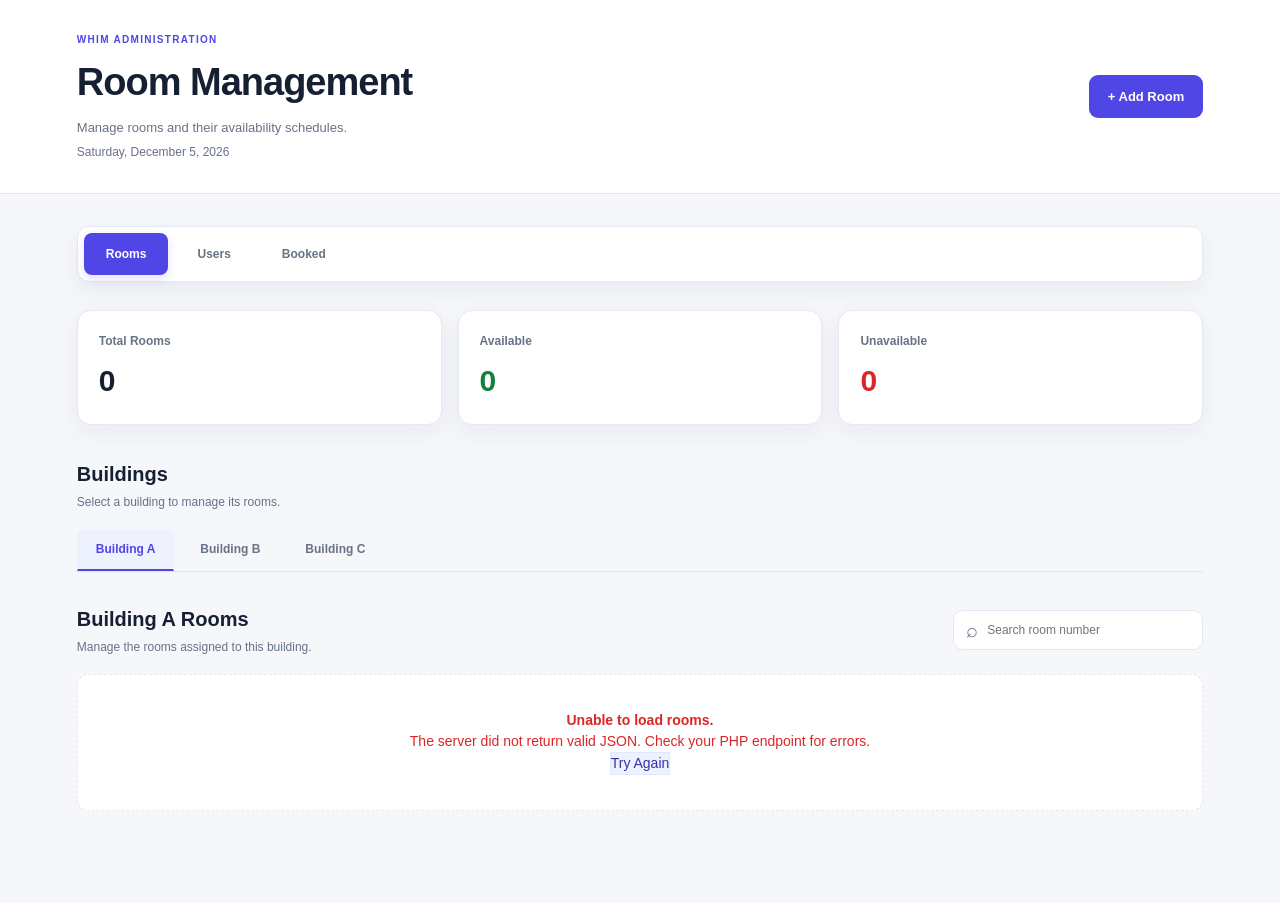
<file: admin/index.html>
<!DOCTYPE html>
<html lang="en">

<head>
    <meta charset="UTF-8">
    <meta name="viewport" content="width=device-width, initial-scale=1.0">

    <title>WHIM | Room Management</title>

    <link rel="stylesheet" href="style.css">
</head>

<body>

    <!-- ADMIN HEADER -->
    <header class="admin-header">
        <div>
            <p class="eyebrow">WHIM ADMINISTRATION</p>
            <h1>Room Management</h1>
            <p>Manage rooms and their availability schedules.</p>
            <p id="todayDate"></p>
        </div>

        <button class="add-room-btn" type="button"
            onclick="document.getElementById('addRoomModal').style.display='flex'; document.getElementById('addRoomModal').classList.add('active');">
            + Add Room
        </button>
    </header>

    <main class="admin-content">

        <!-- MAIN ADMIN TABS -->
        <nav class="admin-main-tabs" aria-label="Admin sections">
            <button type="button" class="admin-main-tab active" data-admin-view="roomsView">Rooms</button>
            <button type="button" class="admin-main-tab" data-admin-view="usersView">Users</button>
            <button type="button" class="admin-main-tab" data-admin-view="bookedView">Booked</button>
        </nav>

        <section id="roomsView" class="admin-view">

            <!-- ROOM STATISTICS -->
            <section class="admin-stats">
                <div class="stat-card">
                    <span>Total Rooms</span>
                    <strong id="totalRooms">0</strong>
                </div>

                <div class="stat-card">
                    <span>Available</span>
                    <strong id="availableRooms">0</strong>
                </div>

                <div class="stat-card">
                    <span>Unavailable</span>
                    <strong id="unavailableRooms">0</strong>
                </div>
            </section>

            <!-- BUILDING SELECTION -->
            <section class="building-section">
                <div class="section-header">
                    <div>
                        <h2>Buildings</h2>
                        <p>Select a building to manage its rooms.</p>
                    </div>
                </div>

                <div class="building-tabs">
                    <button class="building-tab active" type="button" data-building="A" onclick="selectBuilding('A')">
                        Building A
                    </button>

                    <button class="building-tab" type="button" data-building="B" onclick="selectBuilding('B')">
                        Building B
                    </button>

                    <button class="building-tab" type="button" data-building="C" onclick="selectBuilding('C')">
                        Building C
                    </button>
                </div>
            </section>

            <!-- ROOMS SECTION -->
            <section class="rooms-section">
                <div class="section-header">
                    <div>
                        <h2 id="buildingTitle">Building A Rooms</h2>
                        <p>Manage the rooms assigned to this building.</p>
                    </div>

                    <label class="search-box" for="roomSearch">
                        <span aria-hidden="true">⌕</span>
                        <input type="search" id="roomSearch" placeholder="Search room number" oninput="searchRooms()">
                    </label>
                </div>

                <div id="adminRoomGrid" class="admin-room-grid">
                    <p>Loading rooms...</p>
                </div>
            </section>

        </section><!-- /roomsView -->

        <!-- USERS VIEW -->
        <section id="usersView" class="admin-view" hidden>
            <div class="section-header users-page-heading">
                <div>
                    <h2>User Management</h2>
                    <p>Manage student and professor accounts.</p>
                </div>
                <button type="button" class="add-room-btn" id="openAddUserBtn">+ Add User</button>
            </div>

            <div class="users-subtabs" aria-label="User account types">
                <button type="button" class="users-subtab active" data-user-panel="studentsPanel">Students</button>
                <button type="button" class="users-subtab" data-user-panel="professorsPanel">Professors</button>
            </div>

            <section id="studentsPanel" class="users-table-panel">
                <div class="table-section-heading">
                    <div>
                        <h3>Student Accounts</h3>
                        <p>Registered student information.</p>
                    </div>
                </div>

                <div class="admin-table-wrap">
                    <table class="admin-table">
                        <thead>
                            <tr>
                                <th>User</th>
                                <th>Name</th>
                                <th>Student ID</th>
                                <th>Course</th>
                                <th>Role</th>
                                <th>Action</th>
                            </tr>
                        </thead>

                        <tbody id="studentsTableBody">
                            <tr>
                                <td colspan="6" class="table-empty">Loading students...</td>
                            </tr>
                        </tbody>
                    </table>
                </div>
            </section>

            <section id="professorsPanel" class="users-table-panel" hidden>
                <div class="table-section-heading">
                    <div>
                        <h3>Professor Accounts</h3>
                        <p>Registered professor information.</p>
                    </div>
                </div>

                <div class="admin-table-wrap">
                    <table class="admin-table">
                        <thead>
                            <tr>
                                <th>User</th>
                                <th>Name</th>
                                <th>Professor ID</th>
                                <th>Department</th>
                                <th>Role</th>
                                <th>Action</th>
                            </tr>
                        </thead>

                        <tbody id="professorsTableBody">
                            <tr>
                                <td colspan="6" class="table-empty">Loading professors...</td>
                            </tr>
                        </tbody>
                    </table>
                </div>
            </section>
        </section>

        <!-- BOOKED VIEW -->
        <section id="bookedView" class="admin-view" hidden>
            <div class="section-header">
                <div>
                    <h2>Booked History</h2>
                    <p>Every booking is shown as a separate record.</p>
                    <p class="bookings-clear-note">
                        Clearing history permanently deletes all booking records.
                        Room schedules and user accounts are kept.
                    </p>
                </div>

                <div class="booking-history-actions"
                    style="display:flex; gap:10px; align-items:center; flex-wrap:wrap;">

                    <button type="button" class="danger-btn" id="clearBookingsBtn"
                        style="padding:10px 16px; cursor:pointer;" onclick="clearBookingHistory()">
                        Clear History
                    </button>

                    <button type="button" class="secondary-btn refresh-table-btn" id="refreshBookingsBtn">
                        Refresh
                    </button>

                </div>
            </div>

            <div class="admin-table-wrap">
                <table class="admin-table bookings-table">
                    <thead>
                        <tr>
                            <th>#</th>
                            <th>User</th>
                            <th>User ID</th>
                            <th>Course / Department</th>
                            <th>Role</th>
                            <th>Room</th>
                            <th>Date</th>
                            <th>Booked Time</th>
                        </tr>
                    </thead>

                    <tbody id="bookingsTableBody">
                        <tr>
                            <td colspan="8" class="table-empty">Loading bookings...</td>
                        </tr>
                    </tbody>
                </table>
            </div>
        </section>

    </main>

    <!-- ADD USER MODAL -->
    <div id="addUserModal" class="modal" aria-hidden="true">
        <div class="modal-content user-modal-content" role="dialog" aria-modal="true" aria-labelledby="addUserTitle">
            <button class="close-btn" type="button" aria-label="Close dialog"
                onclick="closeModal('addUserModal')">&times;</button>

            <p class="modal-label">USER MANAGEMENT</p>
            <h2 id="addUserTitle">Add User Account</h2>

            <form id="addUserForm" class="user-form">
                <label for="newUserRole">Account Type</label>
                <select id="newUserRole" name="user_role" required>
                    <option value="STUDENT">Student</option>
                    <option value="PROFESSOR">Professor</option>
                </select>

                <label for="newUserName">Full Name</label>
                <input type="text" id="newUserName" name="full_name" maxlength="150" placeholder="Enter full name"
                    required>

                <label for="newUserId" id="newUserIdLabel">Student ID</label>
                <input type="text" id="newUserId" name="user_id" maxlength="20" placeholder="Enter student ID" required>

                <label for="newUserProgram" id="newUserProgramLabel">Course</label>
                <input type="text" id="newUserProgram" name="program" maxlength="100" placeholder="e.g. BSIT" required>

                <label for="newUserAge">Age</label>
                <input type="number" id="newUserAge" name="age" min="16" max="100" required>

                <label for="newUserLevel" id="newUserLevelLabel">Year Level</label>
                <input type="text" id="newUserLevel" name="level" maxlength="30" placeholder="e.g. 3rd Year" required>

                <label for="newUserPassword">Initial Password</label>
                <input type="password" id="newUserPassword" name="password" minlength="8" autocomplete="new-password"
                    required>

                <button type="submit" class="save-btn" id="saveNewUserBtn">Add User</button>
            </form>
        </div>
    </div>

    <!-- ADD ROOM MODAL -->
    <div id="addRoomModal" class="modal" aria-hidden="true">
        <div class="modal-content small-modal" role="dialog" aria-modal="true" aria-labelledby="addRoomTitle">

            <button class="close-btn" type="button" aria-label="Close dialog" onclick="closeModal('addRoomModal')">
                &times;
            </button>

            <p class="modal-label">ROOM MANAGEMENT</p>
            <h2 id="addRoomTitle">Add New Room</h2>

            <form id="addRoomForm">
                <label for="newRoomNumber">Room Number</label>
                <input type="text" id="newRoomNumber" placeholder="e.g. 107" maxlength="20" required>

                <label for="newRoomBuilding">Building</label>
                <select id="newRoomBuilding" required>
                    <option value="A">Building A</option>
                    <option value="B">Building B</option>
                    <option value="C">Building C</option>
                </select>

                <button type="submit" class="save-btn">
                    Add Room
                </button>
            </form>
        </div>
    </div>

    <!-- EDIT ROOM SCHEDULE MODAL -->
    <div id="scheduleModal" class="modal" aria-hidden="true">
        <div class="modal-content schedule-editor-modal" role="dialog" aria-modal="true"
            aria-labelledby="scheduleTitle">

            <!-- SCREEN 1: SELECT A DAY -->
            <section id="scheduleDaysScreen">
                <div class="schedule-modal-header">
                    <div>
                        <p class="modal-label">ROOM MANAGEMENT</p>
                        <h2 id="scheduleTitle">Room 100</h2>
                        <p class="schedule-subtitle">
                            Choose a day to edit its schedule.
                        </p>
                    </div>

                    <button type="button" class="close-btn" onclick="closeModal('scheduleModal')"
                        aria-label="Close schedule">
                        &times;
                    </button>
                </div>

                <div id="scheduleDaysList" class="schedule-days-list">
                    <!-- JavaScript generates Monday-Saturday here -->
                </div>
            </section>

            <!-- SCREEN 2: EDIT THE SELECTED DAY -->
            <section id="scheduleEditScreen" hidden>
                <div class="schedule-modal-header">
                    <div class="schedule-edit-heading">
                        <button type="button" class="schedule-back-btn" onclick="backToScheduleDays()">
                            &larr; Back
                        </button>

                        <div>
                            <p class="modal-label">EDIT ROOM SCHEDULE</p>
                            <h2 id="scheduleDayTitle">Monday</h2>
                        </div>
                    </div>

                    <button type="button" class="close-btn" onclick="closeModal('scheduleModal')"
                        aria-label="Close schedule">
                        &times;
                    </button>
                </div>

                <form id="dayScheduleForm">
                    <div id="dayScheduleFields" class="day-schedule-fields">
                        <!-- JavaScript dynamically generates schedule slots here -->
                    </div>

                    <button type="button" id="addScheduleSlotBtn" class="add-slot-btn">
                        <span aria-hidden="true">+</span>
                        Add Slot
                    </button>

                    <div class="schedule-modal-footer">
                        <p id="scheduleSaveMessage" class="schedule-save-message" role="status" aria-live="polite"></p>

                        <button type="submit" id="saveDayScheduleBtn" class="save-btn">
                            Save Schedule
                        </button>
                    </div>
                </form>
            </section>

        </div>
    </div>

    <!-- LOAD JAVASCRIPT AFTER ALL HTML ELEMENTS -->
    <script src="script.js"></script>

    <!-- CLEAR BOOKING HISTORY -->
    <script>
        async function clearBookingHistory() {

            const confirmed = window.confirm(
                "Are you sure you want to permanently delete ALL booking history?\n\nThis cannot be undone. Room schedules and user accounts will remain."
            );

            if (!confirmed) return;

            // Second confirmation prevents accidental clearing.
            const typedConfirmation = window.prompt(
                "Type CLEAR to confirm deleting all booking history:"
            );

            if (typedConfirmation !== "CLEAR") {
                if (typedConfirmation !== null) {
                    window.alert("Confirmation did not match. No bookings were deleted.");
                }

                return;
            }

            const button = document.getElementById("clearBookingsBtn");
            const formData = new FormData();

            formData.append("confirmation", "CLEAR");

            if (button) {
                button.disabled = true;
                button.textContent = "Clearing...";
            }

            try {
                const response = await fetch("clear_bookings.php", {
                    method: "POST",
                    body: formData,
                    cache: "no-store"
                });

                const responseText = await response.text();

                let data;

                try {
                    data = JSON.parse(responseText);
                } catch (error) {
                    throw new Error(
                        "The server returned an invalid response. Check clear_bookings.php for PHP errors."
                    );
                }

                if (!response.ok || !data.success) {
                    throw new Error(
                        data.message || "Unable to clear booking history."
                    );
                }

                // Refresh the Booked table after successful deletion.
                if (typeof loadAdminBookings === "function") {
                    await loadAdminBookings();
                }

                if (typeof showToast === "function") {
                    showToast(data.message || "Booking history cleared.");
                } else {
                    window.alert(data.message || "Booking history cleared.");
                }

            } catch (error) {
                console.error("Clear booking history error:", error);

                window.alert(
                    error.message || "Unable to clear booking history."
                );

            } finally {
                if (button) {
                    button.disabled = false;
                    button.textContent = "Clear History";
                }
            }
        }
    </script>

</body>

</html>
</file>
<file: admin/style.css>
/* ==================================================
   WHIM ROOM MANAGEMENT
   Clean, responsive admin interface
================================================== */

/* 1. THEME */
:root {
  --background: #f5f7fb;
  --surface: #ffffff;
  --surface-soft: #f8faff;
  --text: #172033;
  --muted: #687386;
  --border: #e4e8f0;

  --primary: #4f46e5;
  --primary-hover: #4338ca;
  --primary-light: #eef2ff;

  --green: #15803d;
  --green-light: #ecfdf3;

  --red: #dc2626;
  --red-light: #fef2f2;

  --shadow: 0 8px 25px rgba(30, 41, 59, 0.06);
  --radius: 14px;
}

/* 2. RESET */
* {
  box-sizing: border-box;
  margin: 0;
  padding: 0;
}

html {
  min-width: 320px;
  scroll-behavior: smooth;
}

body {
  min-height: 100vh;
  background: var(--background);
  color: var(--text);
  font-family: "Segoe UI", Arial, sans-serif;
  font-size: 14px;
  line-height: 1.5;
}

button,
input,
select {
  font: inherit;
}

button {
  cursor: pointer;
}

button:disabled {
  cursor: not-allowed;
  opacity: 0.6;
}

button:focus-visible,
input:focus-visible,
select:focus-visible {
  outline: 3px solid rgba(79, 70, 229, 0.2);
  outline-offset: 2px;
}

/* 3. ADMIN HEADER */
.admin-header {
  display: flex;
  align-items: center;
  justify-content: space-between;
  gap: 24px;
  padding: 32px 6%;
  background: var(--surface);
  border-bottom: 1px solid var(--border);
}

.eyebrow,
.modal-label {
  margin-bottom: 7px;
  color: var(--primary);
  font-size: 10px;
  font-weight: 800;
  letter-spacing: 1.3px;
  text-transform: uppercase;
}

.admin-header h1 {
  margin-bottom: 7px;
  font-size: clamp(28px, 4vw, 38px);
  font-weight: 750;
  letter-spacing: -1px;
}

.admin-header p:not(.eyebrow) {
  color: var(--muted);
  font-size: 13px;
}

#todayDate {
  margin-top: 5px;
  font-size: 12px;
}

.add-room-btn {
  flex-shrink: 0;
  min-height: 43px;
  padding: 0 19px;
  color: white;
  background: var(--primary);
  border: 0;
  border-radius: 9px;
  font-size: 13px;
  font-weight: 700;
  transition: 0.2s ease;
}

.add-room-btn:hover {
  background: var(--primary-hover);
  transform: translateY(-1px);
}

/* 4. MAIN CONTENT */
.admin-content {
  width: 100%;
  max-width: 1440px;
  margin: auto;
  padding: 32px 6% 60px;
}

.building-section,
.rooms-section {
  margin-bottom: 32px;
}

.section-header {
  display: flex;
  align-items: center;
  justify-content: space-between;
  gap: 20px;
  margin-bottom: 18px;
}

.section-header h2 {
  margin-bottom: 4px;
  font-size: 20px;
  font-weight: 700;
}

.section-header p {
  color: var(--muted);
  font-size: 12px;
}

/* 5. STATISTICS */
.admin-stats {
  display: grid;
  grid-template-columns: repeat(3, minmax(0, 1fr));
  gap: 16px;
  margin-bottom: 34px;
}

.stat-card {
  padding: 21px;
  background: var(--surface);
  border: 1px solid var(--border);
  border-radius: var(--radius);
  box-shadow: var(--shadow);
}

.stat-card span {
  display: block;
  margin-bottom: 8px;
  color: var(--muted);
  font-size: 12px;
  font-weight: 600;
}

.stat-card strong {
  display: block;
  font-size: 30px;
  font-weight: 750;
}

.stat-card:nth-child(2) strong {
  color: var(--green);
}

.stat-card:nth-child(3) strong {
  color: var(--red);
}

/* 6. BUILDING TABS */
.building-tabs {
  display: flex;
  flex-wrap: wrap;
  gap: 7px;
  border-bottom: 1px solid var(--border);
}

.building-tab {
  min-height: 42px;
  padding: 0 18px;
  color: var(--muted);
  background: transparent;
  border: 1px solid transparent;
  border-bottom: 2px solid transparent;
  border-radius: 8px 8px 0 0;
  font-size: 12px;
  font-weight: 700;
  transition: 0.2s ease;
}

.building-tab:hover,
.building-tab.active {
  color: var(--primary);
  background: var(--primary-light);
}

.building-tab.active {
  border-bottom-color: var(--primary);
}

/* 7. SEARCH */
.search-box {
  display: flex;
  align-items: center;
  gap: 9px;
  width: 250px;
  min-height: 40px;
  padding: 0 12px;
  background: white;
  border: 1px solid var(--border);
  border-radius: 9px;
}

.search-box:focus-within {
  border-color: var(--primary);
  box-shadow: 0 0 0 3px rgba(79, 70, 229, 0.08);
}

.search-box span {
  color: var(--muted);
  font-size: 20px;
}

.search-box input {
  width: 100%;
  min-width: 0;
  padding: 5px 0;
  background: transparent;
  border: 0;
  outline: 0;
  font-size: 12px;
}

/* 8. ROOM GRID */
#adminRoomGrid,
.admin-room-grid {
  display: grid;
  grid-template-columns: repeat(3, minmax(0, 1fr));
  gap: 18px;
}

.room-card,
.admin-room-card {
  display: flex;
  min-width: 0;
  flex-direction: column;
  gap: 14px;
  padding: 21px;
  background: white;
  border: 1px solid var(--border);
  border-radius: 13px;
  box-shadow: var(--shadow);
  transition: 0.2s ease;
}

.room-card:hover,
.admin-room-card:hover {
  border-color: #c7d2fe;
  transform: translateY(-2px);
}

.room-card-header {
  display: flex;
  align-items: center;
  justify-content: space-between;
  flex-wrap: wrap;
  gap: 10px;
}

.room-card h3,
.admin-room-card h3 {
  font-size: 17px;
  font-weight: 750;
  overflow-wrap: anywhere;
}

.room-building {
  margin-top: -8px;
  color: var(--muted);
  font-size: 12px;
}

.room-status {
  padding: 5px 9px;
  border-radius: 20px;
  font-size: 10px;
  font-weight: 750;
}

.room-status.available {
  color: var(--green);
  background: var(--green-light);
}

.room-status.occupied,
.room-status.unavailable {
  color: var(--red);
  background: var(--red-light);
}

.room-card-actions {
  display: flex;
  flex-wrap: wrap;
  gap: 9px;
  margin-top: auto;
  padding-top: 14px;
  border-top: 1px solid #eef0f4;
}

.room-card-actions button {
  flex: 1 1 100px;
  min-height: 39px;
  padding: 8px 12px;
  border-radius: 8px;
  font-size: 11px;
  font-weight: 700;
}

.secondary-btn,
.edit-btn {
  color: #3730a3;
  background: var(--primary-light);
  border: 1px solid #e0e7ff;
}

.secondary-btn:hover,
.edit-btn:hover {
  background: #e0e7ff;
}

.danger-btn {
  color: #b91c1c;
  background: white;
  border: 1px solid #fecaca;
  border-radius: 8px;
  font-size: 11px;
  font-weight: 700;
}

.danger-btn:hover {
  background: var(--red-light);
}

/* 9. EMPTY AND LOADING STATES */
.empty-state,
.loading-state,
.error-state {
  grid-column: 1 / -1;
  padding: 35px 20px;
  color: var(--muted);
  background: white;
  border: 1px dashed var(--border);
  border-radius: 12px;
  text-align: center;
}

.empty-state h3 {
  margin-bottom: 5px;
  color: var(--text);
}

.error-state {
  color: var(--red);
}

/* ==================================================
   10. MODAL BASE
================================================== */
.modal {
  display: none;
  position: fixed;
  inset: 0;
  z-index: 1000;
  align-items: center;
  justify-content: center;
  padding: 20px;
  overflow-x: hidden;
  overflow-y: auto;
  background: rgba(15, 23, 42, 0.56);
  backdrop-filter: blur(4px);
}

.modal.show {
  display: flex;
}

.modal-content {
  position: relative;
  width: min(540px, 100%);
  max-height: calc(100vh - 40px);
  margin: auto;
  padding: 30px;
  overflow-x: hidden;
  overflow-y: auto;
  background: white;
  border: 1px solid var(--border);
  border-radius: 16px;
  box-shadow: 0 24px 70px rgba(15, 23, 42, 0.2);
}

.small-modal {
  width: min(420px, 100%);
  min-height: 390px;
}

.modal-content h2 {
  margin-bottom: 20px;
  font-size: 24px;
  font-weight: 750;
}

.close-btn {
  position: absolute;
  top: 17px;
  right: 17px;
  z-index: 2;
  display: flex;
  align-items: center;
  justify-content: center;
  width: 34px;
  height: 34px;
  color: var(--muted);
  background: #f1f3f7;
  border: 0;
  border-radius: 50%;
  font-size: 22px;
}

.close-btn:hover {
  color: var(--red);
  background: var(--red-light);
}

/* 11. ADD ROOM FORM */
#addRoomForm {
  display: flex;
  flex-direction: column;
  gap: 10px;
}

#addRoomForm label {
  margin-top: 4px;
  color: #475467;
  font-size: 12px;
  font-weight: 700;
}

#addRoomForm input,
#addRoomForm select {
  width: 100%;
  min-height: 43px;
  padding: 10px 12px;
  color: var(--text);
  background: white;
  border: 1px solid var(--border);
  border-radius: 8px;
}

#addRoomForm input:focus,
#addRoomForm select:focus {
  border-color: var(--primary);
  outline: none;
}

.save-btn {
  display: inline-flex;
  align-items: center;
  justify-content: center;
  min-height: 44px;
  margin-top: 12px;
  padding: 0 17px;
  color: white;
  background: var(--primary);
  border: 0;
  border-radius: 9px;
  font-size: 12px;
  font-weight: 700;
}

.save-btn:hover {
  background: var(--primary-hover);
}

/* ==================================================
   12. SCHEDULE WINDOW
================================================== */

/* Main schedule window */
.schedule-editor-modal {
  display: block;
  width: min(650px, 100%);
  height: min(760px, calc(100vh - 40px));
  max-height: calc(100vh - 40px);
  padding: 0;
  overflow: hidden;
  background: white;
  border-radius: 17px;
}

/* Day selector and editor screens */
#scheduleDaysScreen,
#scheduleEditScreen {
  display: flex;
  width: 100%;
  height: 100%;
  min-height: 0;
  flex-direction: column;
  overflow: hidden;
}

/* Schedule header */
.schedule-modal-header {
  position: relative;
  flex-shrink: 0;
  display: flex;
  align-items: flex-start;
  justify-content: space-between;
  gap: 18px;
  min-height: 112px;
  padding: 25px 28px 20px;
  background: white;
  border-bottom: 1px solid var(--border);
}

.schedule-modal-header h2 {
  margin: 0;
  padding-right: 38px;
  font-size: 22px;
  font-weight: 750;
  line-height: 1.25;
}

.schedule-subtitle {
  margin-top: 7px;
  color: var(--muted);
  font-size: 12px;
}

.schedule-modal-header .close-btn {
  position: static;
  flex-shrink: 0;
}

/* Back button */
.schedule-edit-heading {
  display: flex;
  align-items: center;
  gap: 15px;
  min-width: 0;
}

.schedule-back-btn {
  flex-shrink: 0;
  min-height: 35px;
  padding: 0 11px;
  color: #475467;
  background: white;
  border: 1px solid var(--border);
  border-radius: 8px;
  font-size: 11px;
  font-weight: 700;
}

.schedule-back-btn:hover {
  color: var(--primary);
  background: var(--primary-light);
}

/* Day list scrolling */
.schedule-days-list {
  display: flex;
  flex: 1;
  min-height: 0;
  flex-direction: column;
  gap: 11px;
  padding: 22px 28px;
  overflow-x: hidden;
  overflow-y: auto;
  overscroll-behavior: contain;
  scrollbar-width: thin;
  scrollbar-color: #cbd2df transparent;
}

.schedule-day-card {
  display: flex;
  flex-shrink: 0;
  align-items: center;
  justify-content: space-between;
  gap: 15px;
  min-height: 72px;
  padding: 14px 16px;
  background: var(--surface-soft);
  border: 1px solid var(--border);
  border-radius: 11px;
}

.schedule-day-card:hover {
  background: white;
  border-color: #c7d2fe;
}

.schedule-day-info h3 {
  font-size: 13px;
  font-weight: 750;
}

.schedule-day-info p {
  margin-top: 3px;
  color: var(--muted);
  font-size: 11px;
}

.schedule-edit-btn {
  flex-shrink: 0;
  min-height: 35px;
  padding: 0 13px;
  color: var(--primary);
  background: var(--primary-light);
  border: 1px solid #e0e7ff;
  border-radius: 8px;
  font-size: 11px;
  font-weight: 750;
}

.schedule-edit-btn:hover {
  color: white;
  background: var(--primary);
}

/* ==================================================
   13. EDIT TIME SCHEDULE
================================================== */

/* Form fills the available window height */
#dayScheduleForm {
  display: flex;
  flex: 1;
  min-height: 0;
  flex-direction: column;
  overflow: hidden;
  padding: 0;
}

/* This is the only scrolling area in the editor */
.day-schedule-fields {
  display: flex;
  flex: 1;
  min-height: 0;
  flex-direction: column;
  gap: 13px;
  padding: 20px 28px;
  overflow-x: hidden;
  overflow-y: auto;
  overscroll-behavior: contain;
  scrollbar-width: thin;
  scrollbar-color: #cbd2df transparent;
}

/* Slot cards */
.schedule-slot-card {
  flex-shrink: 0;
  padding: 17px 18px;
  background: #fbfcff;
  border: 1px solid var(--border);
  border-radius: 11px;
  transition: border-color 0.2s ease;
}

.schedule-slot-card:hover {
  border-color: #cbd5e1;
}

.schedule-slot-heading {
  display: flex;
  align-items: center;
  justify-content: space-between;
  gap: 10px;
  margin-bottom: 15px;
}

.schedule-slot-heading h4 {
  display: flex;
  align-items: center;
  gap: 8px;
  color: #344054;
  font-size: 12px;
  font-weight: 750;
}

.schedule-slot-number {
  display: inline-flex;
  align-items: center;
  justify-content: center;
  width: 27px;
  height: 27px;
  color: var(--primary);
  background: var(--primary-light);
  border-radius: 8px;
  font-size: 11px;
  font-weight: 800;
}

/* Time input fields */
.schedule-input-grid {
  display: grid;
  grid-template-columns: repeat(2, minmax(0, 1fr));
  gap: 13px;
}

.schedule-input-grid .form-group {
  display: flex;
  min-width: 0;
  flex-direction: column;
  gap: 6px;
}

.schedule-input-grid label {
  color: var(--muted);
  font-size: 11px;
  font-weight: 700;
}

.schedule-input-grid input,
.schedule-input-grid select {
  width: 100%;
  min-width: 0;
  min-height: 42px;
  padding: 9px 11px;
  color: var(--text);
  background: white;
  border: 1px solid var(--border);
  border-radius: 8px;
  font-size: 12px;
}

.schedule-input-grid input:focus,
.schedule-input-grid select:focus {
  border-color: var(--primary);
  outline: none;
  box-shadow: 0 0 0 3px rgba(79, 70, 229, 0.08);
}

.schedule-status-label {
  grid-column: 1 / -1;
}

/* Save message */
.schedule-save-message {
  flex-shrink: 0;
  padding: 0 28px;
  color: var(--green);
  font-size: 11px;
  font-weight: 700;
}

.schedule-save-message.error {
  color: var(--red);
}

.schedule-save-message:empty {
  display: none;
}

/* Fixed bottom footer */
.schedule-modal-footer {
  flex-shrink: 0;
  display: flex;
  justify-content: flex-end;
  padding: 15px 28px 21px;
  background: white;
  border-top: 1px solid var(--border);
}

.schedule-modal-footer .save-btn {
  width: auto;
  min-width: 150px;
  margin: 0;
}

/* Scrollbar appearance */
.schedule-days-list::-webkit-scrollbar,
.day-schedule-fields::-webkit-scrollbar {
  width: 7px;
}

.schedule-days-list::-webkit-scrollbar-thumb,
.day-schedule-fields::-webkit-scrollbar-thumb {
  background: #cbd2df;
  border-radius: 20px;
}

.schedule-days-list::-webkit-scrollbar-track,
.day-schedule-fields::-webkit-scrollbar-track {
  background: transparent;
}

/* ==================================================
   14. RESPONSIVE LAYOUT
================================================== */

@media (max-width: 1000px) {
  .admin-header,
  .admin-content {
    padding-right: 4%;
    padding-left: 4%;
  }

  #adminRoomGrid,
  .admin-room-grid {
    grid-template-columns: repeat(2, minmax(0, 1fr));
  }
}

@media (max-width: 650px) {
  .admin-header {
    align-items: stretch;
    flex-direction: column;
    gap: 17px;
    padding: 24px 18px;
  }

  .admin-header h1 {
    font-size: 29px;
  }

  .add-room-btn {
    width: 100%;
  }

  .admin-content {
    padding: 23px 16px 40px;
  }

  .admin-stats {
    grid-template-columns: 1fr;
    gap: 10px;
  }

  .stat-card {
    padding: 16px 18px;
  }

  .stat-card strong {
    font-size: 26px;
  }

  .section-header {
    align-items: stretch;
    flex-direction: column;
    gap: 13px;
  }

  .building-tabs {
    display: grid;
    grid-template-columns: repeat(3, minmax(0, 1fr));
    gap: 4px;
  }

  .building-tab {
    min-width: 0;
    padding: 10px 4px;
    font-size: 10px;
  }

  .search-box {
    width: 100%;
  }

  #adminRoomGrid,
  .admin-room-grid {
    grid-template-columns: 1fr;
  }

  .room-card,
  .admin-room-card {
    padding: 17px;
  }

  .modal {
    padding: 10px;
  }

  .modal-content {
    max-height: calc(100vh - 20px);
    padding: 23px 17px;
  }

  .small-modal {
    min-height: 0;
  }

  /* Schedule editor fills the phone screen */
  .schedule-editor-modal {
    width: 100%;
    height: calc(100vh - 20px);
    max-height: calc(100vh - 20px);
    padding: 0;
    border-radius: 13px;
  }

  .schedule-modal-header {
    min-height: 100px;
    padding: 19px 17px 16px;
  }

  .schedule-modal-header h2 {
    font-size: 19px;
  }

  .schedule-days-list,
  .day-schedule-fields {
    padding: 15px 17px;
  }

  .schedule-day-card {
    min-height: 66px;
    padding: 11px;
  }

  .schedule-edit-btn {
    padding: 0 10px;
    font-size: 10px;
  }

  .schedule-edit-heading {
    gap: 9px;
  }

  .schedule-back-btn {
    min-height: 32px;
    padding: 0 8px;
    font-size: 10px;
  }

  .schedule-slot-card {
    padding: 14px;
  }

  .schedule-input-grid {
    grid-template-columns: 1fr;
    gap: 10px;
  }

  .schedule-status-label {
    grid-column: auto;
  }

  .schedule-save-message {
    padding: 0 17px;
  }

  .schedule-modal-footer {
    padding: 12px 17px 16px;
  }

  .schedule-modal-footer .save-btn {
    width: 100%;
  }
}

@media (max-width: 380px) {
  .schedule-modal-header {
    padding-right: 13px;
    padding-left: 13px;
  }

  .schedule-edit-heading {
    align-items: flex-start;
    flex-direction: column;
  }

  .schedule-days-list,
  .day-schedule-fields {
    padding-right: 13px;
    padding-left: 13px;
  }

  .schedule-day-card {
    align-items: flex-start;
    flex-direction: column;
  }

  .schedule-edit-btn {
    width: 100%;
  }
}

/* 15. ACCESSIBILITY */
@media (prefers-reduced-motion: reduce) {
  *,
  *::before,
  *::after {
    scroll-behavior: auto !important;
    animation-duration: 0.01ms !important;
    transition-duration: 0.01ms !important;
  }
}

/* Correct schedule screen visibility and layout */
#scheduleDaysScreen,
#scheduleEditScreen {
  display: flex;
  width: 100%;
  height: 100%;
  min-height: 0;
  flex-direction: column;
  overflow: hidden;
}

#scheduleDaysScreen[hidden],
#scheduleEditScreen[hidden] {
  display: none !important;
}

/* Keep time inputs interactive */
.schedule-input-grid input[type="time"] {
  display: block;
  width: 100%;
  min-height: 44px;
  cursor: pointer;
  pointer-events: auto;
  opacity: 1;
}

/* =========================
   ADD SLOT BUTTON
========================= */

.add-slot-btn {
  display: inline-flex;
  align-items: center;
  justify-content: center;
  align-self: flex-start;
  gap: 8px;

  min-height: 40px;
  margin: 0 28px 15px;
  padding: 0 16px;

  color: var(--primary);
  background: var(--primary-light);
  border: 1px dashed #a5b4fc;
  border-radius: 8px;

  font-size: 12px;
  font-weight: 700;

  transition: 0.2s ease;
}

.add-slot-btn span {
  font-size: 19px;
  line-height: 1;
}

.add-slot-btn:hover {
  color: white;
  background: var(--primary);
  border-color: var(--primary);
  border-style: solid;
}

/* =========================
   DELETE SLOT BUTTON
========================= */

.schedule-slot-heading {
  position: relative;
}

.delete-slot-btn {
  display: inline-flex;
  align-items: center;
  justify-content: center;
  flex-shrink: 0;

  width: 30px;
  height: 30px;

  margin-left: auto;

  color: var(--red);
  background: var(--red-light);
  border: 1px solid #fecaca;
  border-radius: 8px;

  font-size: 20px;
  line-height: 1;

  transition: 0.2s ease;
}

.delete-slot-btn:hover {
  color: white;
  background: var(--red);
  border-color: var(--red);
  transform: scale(1.05);
}

.delete-slot-btn:active {
  transform: scale(0.95);
}

/* Mobile spacing */
@media (max-width: 650px) {
  .add-slot-btn {
    margin-right: 17px;
    margin-left: 17px;
  }
}

/* Schedule slot status */
.schedule-status {
  appearance: none;
  -webkit-appearance: none;
  display: inline-flex;
  align-items: center;
  justify-content: center;
  width: fit-content;
  min-width: 105px;
  padding: 7px 14px;
  border: 1px solid #bbf7d0;
  border-radius: 999px;
  background: #f0fdf4;
  color: #15803d;
  font-size: 12px;
  font-weight: 700;
  text-align: center;
  cursor: pointer;
  outline: none;
  transition: all 0.2s ease;
}

.schedule-status.available {
  background: #f0fdf4;
  border-color: #bbf7d0;
  color: #15803d;
}

.schedule-status.occupied {
  background: #fff1f2;
  border-color: #fecdd3;
  color: #be123c;
}

.schedule-status:focus {
  box-shadow: 0 0 0 3px rgba(34, 197, 94, 0.15);
}

.schedule-status {
  display: inline-flex;
  align-items: center;
  gap: 7px;
  padding: 6px 12px;
  border: 1px solid #bbf7d0;
  border-radius: 50px;
  background: #f0fdf4;
  color: #15803d;
  font-size: 12px;
  font-weight: 600;
  white-space: nowrap;
}

.status-dot {
  width: 7px;
  height: 7px;
  border-radius: 50%;
  background: #22c55e;
}

/* Available badge inside schedule slot cards */
.schedule-available-badge {
  display: inline-flex;
  align-items: center;
  justify-content: center;
  gap: 7px;
  padding: 7px 13px;

  color: #15803d;
  background: #dcfce7;
  border: 1px solid #bbf7d0;
  border-radius: 50px;

  font-size: 11px;
  font-weight: 700;
  letter-spacing: 0.2px;
  white-space: nowrap;
}

.schedule-available-dot {
  width: 7px;
  height: 7px;
  flex-shrink: 0;

  background: #22c55e;
  border-radius: 50%;
  box-shadow: 0 0 0 3px rgba(34, 197, 94, 0.13);
}

/* ==================================================
   16. ADMIN TABS, USER TABLES AND BOOKING HISTORY
================================================== */

.admin-view[hidden],
.users-table-panel[hidden] {
  display: none !important;
}

.admin-main-tabs {
  display: flex;
  flex-wrap: wrap;
  gap: 7px;
  margin-bottom: 28px;
  padding: 6px;
  background: #ffffff;
  border: 1px solid var(--border);
  border-radius: 12px;
  box-shadow: var(--shadow);
}

.admin-main-tab {
  min-height: 42px;
  padding: 0 22px;
  color: var(--muted);
  background: transparent;
  border: 0;
  border-radius: 8px;
  font-size: 12px;
  font-weight: 750;
  transition: 0.2s ease;
}

.admin-main-tab:hover {
  color: var(--primary);
  background: var(--primary-light);
}

.admin-main-tab.active {
  color: #ffffff;
  background: var(--primary);
  box-shadow: 0 4px 10px rgba(79, 70, 229, 0.16);
}

.users-page-heading {
  margin-bottom: 22px;
}

.users-subtabs {
  display: flex;
  gap: 7px;
  margin-bottom: 18px;
  padding-bottom: 10px;
  border-bottom: 1px solid var(--border);
}

.users-subtab {
  min-height: 38px;
  padding: 0 16px;
  color: var(--muted);
  background: transparent;
  border: 1px solid transparent;
  border-radius: 8px;
  font-size: 12px;
  font-weight: 700;
}

.users-subtab:hover,
.users-subtab.active {
  color: var(--primary);
  background: var(--primary-light);
}

.users-table-panel {
  margin-bottom: 28px;
}

.table-section-heading {
  margin: 0 0 13px;
}

.table-section-heading h3 {
  margin: 0 0 4px;
  font-size: 16px;
  font-weight: 750;
}

.table-section-heading p {
  color: var(--muted);
  font-size: 12px;
}

.admin-table-wrap {
  width: 100%;
  overflow-x: auto;
  background: #ffffff;
  border: 1px solid var(--border);
  border-radius: 13px;
  box-shadow: var(--shadow);
}

.admin-table {
  width: 100%;
  min-width: 760px;
  border-collapse: collapse;
  text-align: left;
}

.bookings-table {
  min-width: 1050px;
}

.admin-table thead {
  background: #f8faff;
}

.admin-table th {
  padding: 14px 16px;
  color: #667085;
  border-bottom: 1px solid var(--border);
  font-size: 10px;
  font-weight: 800;
  letter-spacing: 0.08em;
  text-transform: uppercase;
  white-space: nowrap;
}

.admin-table td {
  padding: 14px 16px;
  color: #344054;
  border-bottom: 1px solid #eef0f4;
  font-size: 12px;
  vertical-align: middle;
}

.admin-table tbody tr:last-child td {
  border-bottom: 0;
}

.admin-table tbody tr:hover {
  background: #fbfcff;
}

.admin-table .row-number {
  color: #98a2b3;
  font-weight: 750;
  font-variant-numeric: tabular-nums;
}

.admin-table .user-name-cell {
  color: #172033;
  font-weight: 750;
}

.table-id {
  display: inline-flex;
  padding: 5px 8px;
  color: #3730a3;
  background: #eef2ff;
  border-radius: 6px;
  font-size: 11px;
  font-weight: 750;
  white-space: nowrap;
}

.role-pill {
  display: inline-flex;
  padding: 5px 9px;
  border-radius: 999px;
  font-size: 10px;
  font-weight: 750;
  white-space: nowrap;
}

.role-pill.student {
  color: #166534;
  background: #dcfce7;
}

.role-pill.professor {
  color: #3730a3;
  background: #eef2ff;
}

.table-delete-btn {
  min-height: 31px;
  padding: 0 11px;
  color: #b42318;
  background: #fff5f4;
  border: 1px solid #f3d1cd;
  border-radius: 7px;
  font-size: 10px;
  font-weight: 750;
  transition: 0.2s ease;
}

.table-delete-btn:hover {
  color: #ffffff;
  background: #c83227;
  border-color: #c83227;
}

.table-empty,
.table-error {
  padding: 28px !important;
  color: var(--muted) !important;
  text-align: center;
}

.table-error {
  color: var(--red) !important;
}

.refresh-table-btn {
  min-height: 38px;
  padding: 0 14px;
  border-radius: 8px;
  font-size: 11px;
  font-weight: 750;
}

.user-modal-content {
  width: min(520px, 100%);
}

.user-form {
  display: flex;
  flex-direction: column;
  gap: 9px;
}

.user-form label {
  margin-top: 5px;
  color: #475467;
  font-size: 11px;
  font-weight: 750;
}

.user-form input,
.user-form select {
  width: 100%;
  min-height: 42px;
  padding: 10px 12px;
  color: var(--text);
  background: #ffffff;
  border: 1px solid var(--border);
  border-radius: 8px;
  font-size: 12px;
}

.user-form input:focus,
.user-form select:focus {
  border-color: var(--primary);
  outline: none;
  box-shadow: 0 0 0 3px rgba(79, 70, 229, 0.08);
}

.schedule-occupied-badge {
  display: inline-flex;
  align-items: center;
  justify-content: center;
  gap: 7px;
  padding: 7px 13px;
  color: #b42318;
  background: #fff1f0;
  border: 1px solid #f3c6c2;
  border-radius: 50px;
  font-size: 11px;
  font-weight: 750;
  white-space: nowrap;
}

.schedule-occupied-dot {
  width: 7px;
  height: 7px;
  flex-shrink: 0;
  background: #dc2626;
  border-radius: 50%;
  box-shadow: 0 0 0 3px rgba(220, 38, 38, 0.1);
}

.delete-slot-btn:disabled {
  cursor: not-allowed;
  opacity: 0.35;
  transform: none;
}

@media (max-width: 650px) {
  .admin-main-tabs {
    display: grid;
    grid-template-columns: repeat(3, minmax(0, 1fr));
  }

  .admin-main-tab {
    padding: 0 8px;
  }

  .users-page-heading {
    align-items: stretch;
  }

  .users-page-heading .add-room-btn {
    width: 100%;
  }

  .users-subtabs {
    display: grid;
    grid-template-columns: repeat(2, minmax(0, 1fr));
  }

  .users-subtab {
    padding: 0 8px;
  }

  .user-modal-content {
    padding: 23px 17px;
  }
}
</file>
